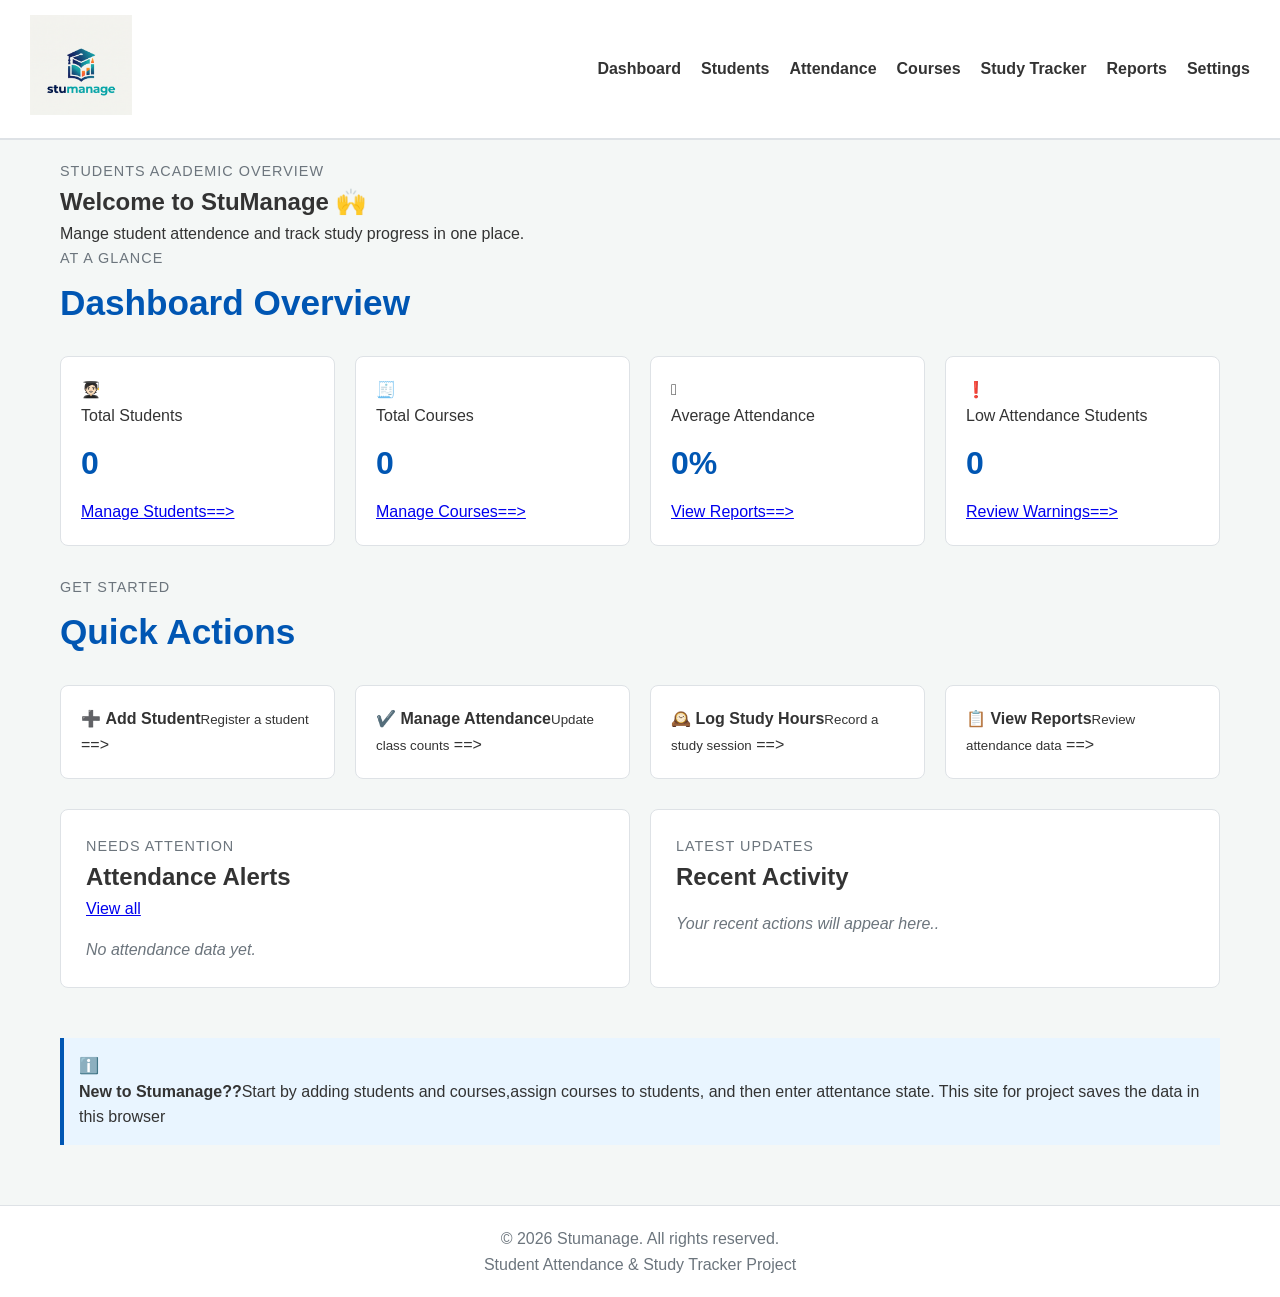
<file: index.html>
<!DOCTYPE html>
<html lang="en">

<head>
    <meta charset="UTF-8">
    <meta name="viewport" content="width=device-width, initial-scale=1.0">
    <title>StuManage | Dashboard</title>
    <link rel="stylesheet" href="css/style.css">
    <script src="js/script.js"></script>
</head>

<body data-page="dashboard">
    <header class="siteheader">

        <div class="logo">
            <a href="index.html"><img src="img/logo.png" alt="Stumanage" height="100"></a>
        </div>

        <nav>
            <ul>
                <li><a href="index.html">Dashboard</a></li>
                <li><a href="students.html">Students</a></li>
                <li><a href="attendance.html">Attendance</a></li>
                <li><a href="courses.html">Courses</a></li>
                <li><a href="study-tracker.html">Study Tracker</a></li>
                <li><a href="reports.html">Reports</a></li>
                <li><a href="settings.html">Settings</a></li>
            </ul>
        </nav>
        
    </header>

    <main class="container">

        <section class="welcome">
            <div>
                <p class="light">STUDENTS ACADEMIC OVERVIEW</p>
                <h1>Welcome to StuManage 🙌</h1>
                <p>Mange student attendence and track study progress in one place.</p>
            </div>
        </section>

        <section aria-labelledby="overview">
            <div class="section_heading">
                <p class="light">AT A GLANCE</p>
                <h2 id="overview">Dashboard Overview</h2>
            </div>

            <div class="overviewgrid">
                <article class="overviewcard"><span class="overviewicon">🧑🏻‍🎓</span>
                    <p>Total Students</p>
                    <strong id="totalstudent">0</strong>
                    <a href="students.html">Manage Students==></a>
                </article>

                <article class="overviewcard"><span class="overviewicon">🧾</span>
                    <p>Total Courses</p>
                    <strong id="totalcourse">0</strong>
                    <a href="courses.html">Manage Courses==></a>
                </article>

                <article class="overviewcard"><span class="overviewicon">🫆</span>
                    <p>Average Attendance</p>
                    <strong id="avgattendance">0%</strong>
                    <a href="reports.html">View Reports==></a>
                </article>

                <article class="overviewcard"><span class="overviewicon">❗</span>
                    <p>Low Attendance Students</p>
                    <strong id="lowattendance">0</strong>
                    <a href="reports.html#low_attendence">Review Warnings==></a>
                </article>
            </div>
        </section>

        <section aria-labelledby="quick_action">
            <div class="section_heading">
                <p class="light">GET STARTED</p>
                <h2>Quick Actions</h2>
            </div>

            <div class="quickgrid">
                <a class="action_card" href="students.html#student-form">
                    <span class="actionicon">➕</span>
                    <span><strong>Add Student</strong><small>Register a student</small></span>
                    <span class="action-arrow">==></span>
                </a>

                <a class="action_card" href="attendance.html">
                    <span class="actionicon">✔️</span>
                    <span><strong>Manage Attendance</strong><small>Update class counts</small></span>
                    <span class="action-arrow">==></span>
                </a>

                <a class="action_card" href="study-tracker.html">
                    <span class="actionicon">🕰️</span>
                    <span><strong>Log Study Hours</strong><small>Record a study session</small></span>
                    <span class="action-arrow">==></span>
                </a>

                <a class="action_card" href="reports.html">
                    <span class="actionicon">📋</span>
                    <span><strong>View Reports</strong><small>Review attendance data</small></span>
                    <span class="action-arrow">==></span>
                </a>
            </div>
        </section>

        <div class="twocolumn panelsection">
            <section class="panel" aria-labelledby="alerts">
                <div class="panelrow">
                    <div>
                        <p class="light">NEEDS ATTENTION</p>
                        <h2 class="alertheading">Attendance Alerts</h2>
                    </div><a href="reports.html#low_attendance">View all</a>
                </div>
                <div id="dashboardAlerts" class="empty-state">No one below the required attendance status.Add students
                    to see the students if any below required attendence status.</div>
            </section>

            <section class="panel" aria-labelledby="recentinputs">
                <div class="panelrow">
                    <p class="light">LATEST UPDATES</p>
                    <h2 class="activityheading">Recent Activity</h2>
                </div>
                <div id="dashboardActivity" class="empty-state">Your recent actions will appear here..</div>
            </section>
        </div>

        <section class="note">
            <span class="notesymbol">ℹ️</span>
            <p><strong>New to Stumanage??</strong>Start by adding students and courses,assign courses to students, and
                then enter attentance state. This site for project saves the data in this browser</p>
        </section>
    </main>

    <footer>
        <p>&copy; 2026 Stumanage. All rights reserved.</p>
        <p>Student Attendance & Study Tracker Project</p>

    </footer>

</body>

</html>
</file>
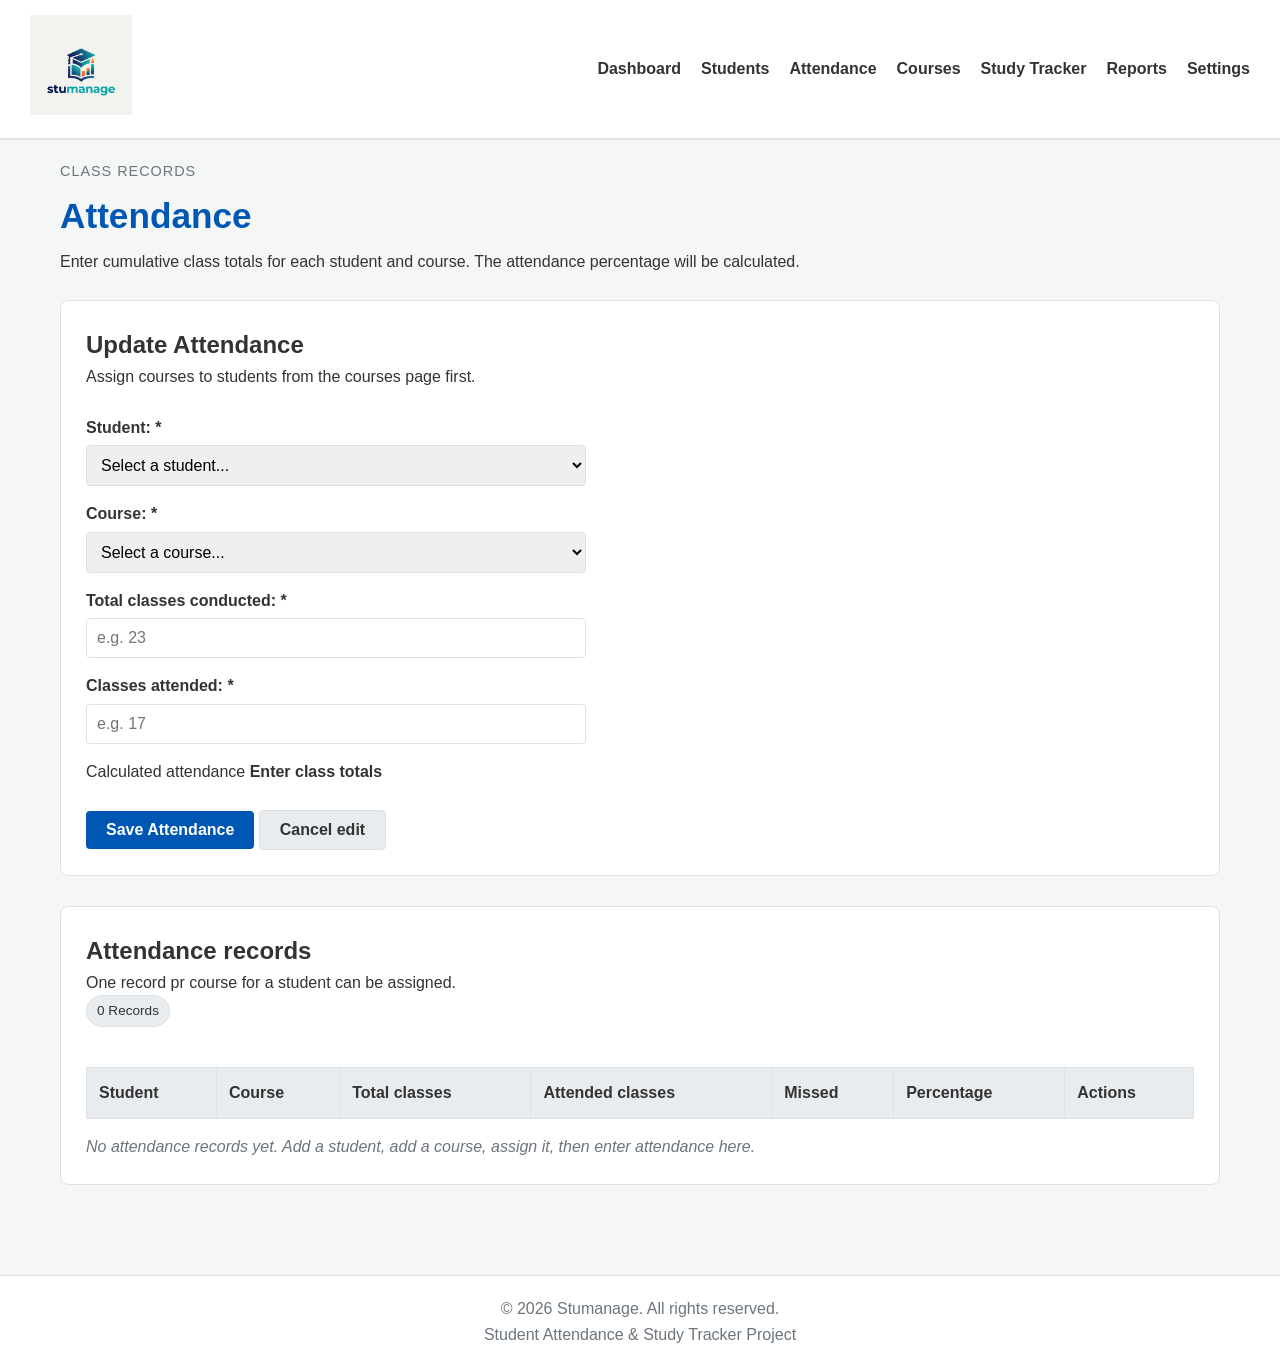
<file: attendance.html>
<!DOCTYPE html>
<html lang="en">

<head>
    <meta charset="UTF-8">
    <meta name="viewport" content="width=device-width, initial-scale=1.0">
    <title>StuManage | Attendance</title>

    <link rel="stylesheet" href="css/style.css">
    <script src="js/script.js" defer></script>

</head>

<body data-page="attendence">

    <header class="siteheader">
        <div class="logo">
            <a href="index.html"><img src="img/logo.png" alt="Stumanage" height="100"></a>
        </div>

        <nav>
            <ul>
                <li><a href="index.html">Dashboard</a></li>
                <li><a href="students.html">Students</a></li>
                <li><a href="attendance.html">Attendance</a></li>
                <li><a href="courses.html">Courses</a></li>
                <li><a href="study-tracker.html">Study Tracker</a></li>
                <li><a href="reports.html">Reports</a></li>
                <li><a href="settings.html">Settings</a></li>
            </ul>
        </nav>
    </header>

    <main class="container">
        <section class="page_heading">
            <p class="light">CLASS RECORDS</p>
            <h1>Attendance</h1>
            <p>Enter cumulative class totals for each student and course. The attendance percentage will be calculated.
            </p>
        </section>

        <section class="form">
            <div class="form_title">
                <h2 id="attendanceformheading">Update Attendance</h2>
                <p>Assign courses to students from the courses page first.</p>
            </div>

            <form id="attendanceform" class="form_grid">
                <label>Student: *
                    <select id="attendanceStudent" required></select>
                </label>

                <label>Course: *
                    <select id="attendanceCourse" required></select>
                </label>

                <label>Total classes conducted: *
                    <input id="totalClasses" type="number" min="1" step="1" required placeholder="e.g. 23">
                </label>

                <label>Classes attended: *
                    <input id="attendedClasses" type="number" min="0" step="1" required placeholder="e.g. 17">
                </label>

                <div class="full-width preview-row"><span>Calculated attendance</span><strong
                        id="attendancePreview"> Enter class
                        totals</strong></div>

                <div class="form_actions full_width">
                    <button class="button primary" type="submit" id="saveAttendanceButton">Save Attendance</button>
                    <button class="button secondary" type="button" id="cancelAttendanceEdit" hidden>Cancel edit</button>
                </div>
            </form>
        </section>

        <section class="panel_section">
            <div class="form_title">
                <div>
                    <h2>Attendance records</h2>
                    <p>One record pr course for a student can be assigned.</p>
                </div>
                <span class="count_pill" id="attendancecount">0 Records</span>
            </div>

            <div class="table_wrap">
                <table>
                    <thead>
                        <tr>
                            <th>Student</th>
                            <th>Course</th>
                            <th>Total classes</th>
                            <th>Attended classes</th>
                            <th>Missed</th>
                            <th>Percentage</th>
                            <th>Actions</th>
                        </tr>
                    </thead>
                    <tbody id="attendanceRows"></tbody>
                </table>
            </div>
            <p id="attendanceempty" class="empty-state">No attendance records yet. Add a student, add a course, assign
                it, then enter attendance here.</p>
        </section>
    </main>

    <footer>
        <p>&copy; 2026 Stumanage. All rights reserved.</p>
        <p>Student Attendance & Study Tracker Project</p>
    </footer>
</body>

</html>
</file>
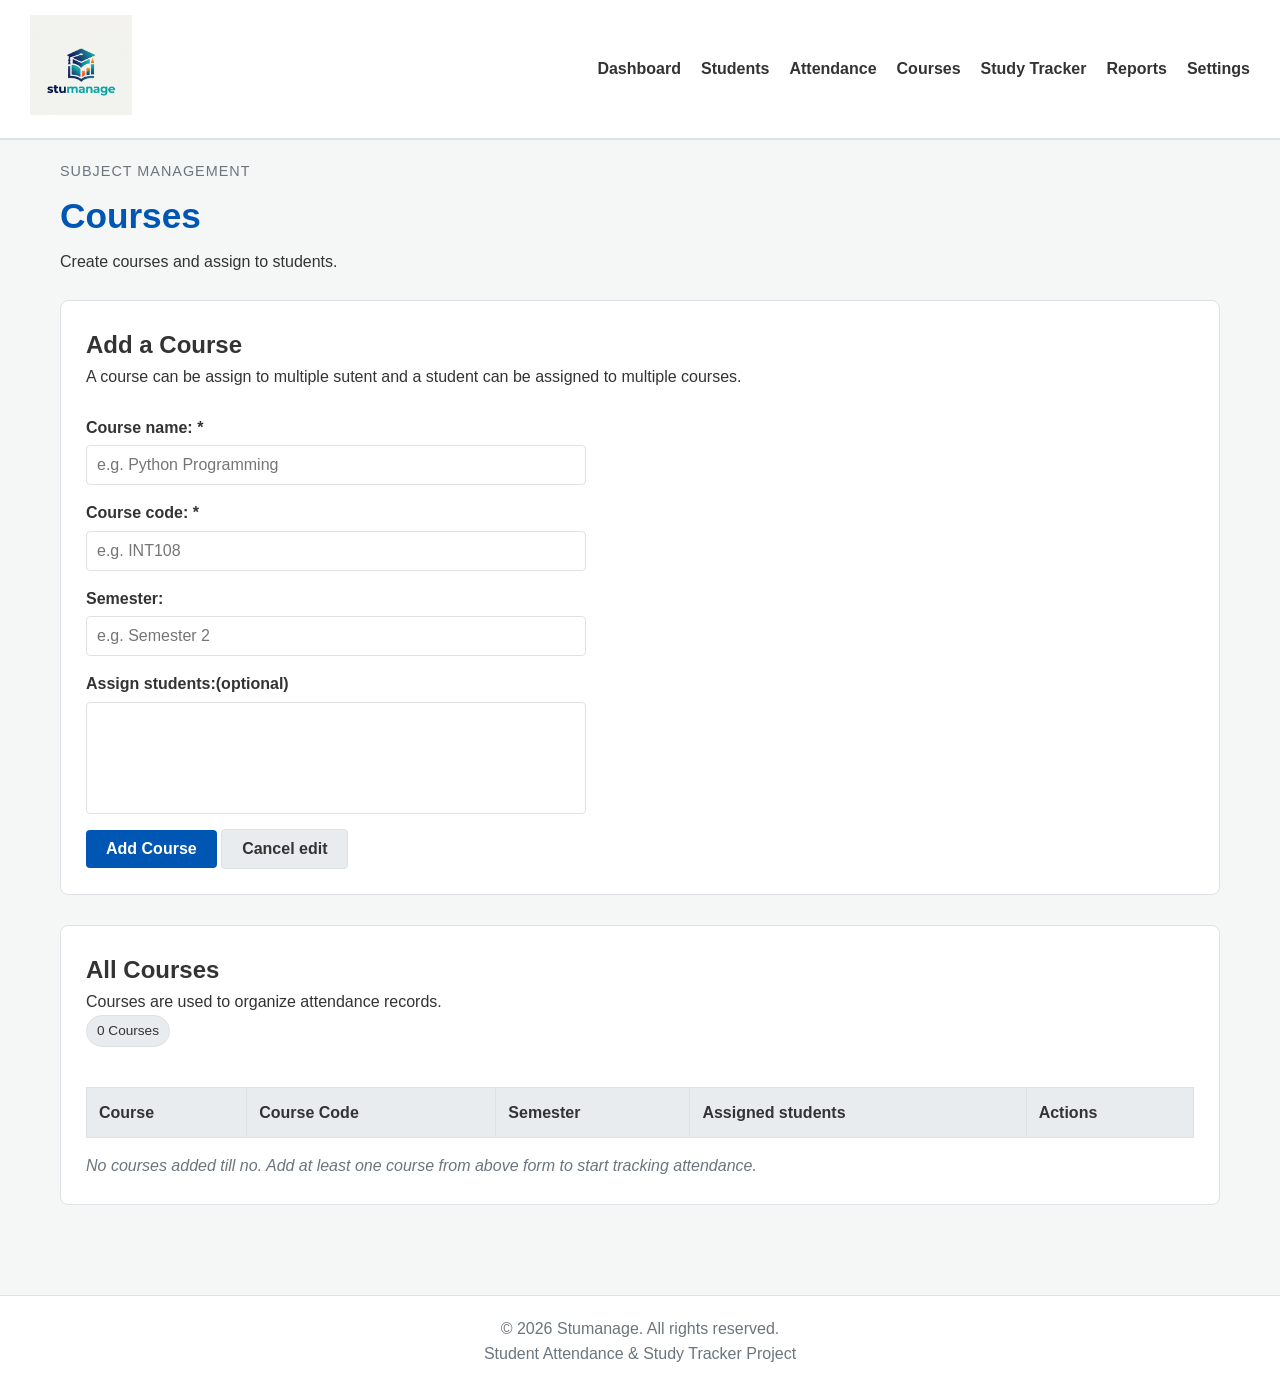
<file: courses.html>
<!DOCTYPE html>
<html lang="en">

<head>
    <meta charset="UTF-8">
    <meta name="viewport" content="width=device-width, initial-scale=1.0">
    <title>StuManage | Courses</title>

    <link rel="stylesheet" href="css/style.css">
    <script src="js/script.js" defer></script>

</head>

<body data-page="courses">
    <header class="siteheader">
        <div class="logo">
            <a href="index.html"><img src="img/logo.png" alt="Stumanage" height="100"></a>
        </div>

        <nav>
            <ul>
                <li><a href="index.html">Dashboard</a></li>
                <li><a href="students.html">Students</a></li>
                <li><a href="attendance.html">Attendance</a></li>
                <li><a href="courses.html">Courses</a></li>
                <li><a href="study-tracker.html">Study Tracker</a></li>
                <li><a href="reports.html">Reports</a></li>
                <li><a href="settings.html">Settings</a></li>
            </ul>
        </nav>
    </header>

    <main class="container">
        <section class="page_heading">
            <p class="light">SUBJECT MANAGEMENT</p>
            <h1>Courses</h1>
            <p>Create courses and assign to students.</p>
        </section>

        <section class="form">
            <div class="form_title">
                <h2 id="courseformheading">Add a Course</h2>
                <p>A course can be assign to multiple sutent and a student can be assigned to multiple courses.</p>
            </div>

            <form id="courseform" class="form_grid">
                <input type="hidden" id="courseId">
                <label>Course name: *
                    <input id="courseName" type="text" maxlength="80" required placeholder="e.g. Python Programming">
                </label>

                <label>Course code: *
                    <input id="courseCode" type="text" maxlength="30" required placeholder="e.g. INT108">
                </label>

                <label>Semester:
                    <input id="courseSemester" type="text" maxlength="30" placeholder="e.g. Semester 2">
                </label>

                <label class="full-width">Assign students:(optional)
                    <select id="courseStudents" multiple size="5" aria-describedby="courseStudentHelp">
                    </select>
                </label>
                <div class="form-actions full-width">
                    <button class="button primary" type="submit" id="saveCourseButton">Add
                        Course</button>
                    <button class="button secondary" type="button" id="cancelCourseEdit" hidden>Cancel
                        edit</button>
                </div>
            </form>
        </section>

        <section class="panel_section">
            <div class="form_title">
                <div>
                    <h2>All Courses</h2>
                    <p>Courses are used to organize attendance records.</p>
                </div>
                <span class="count_pill" id="coursecount">0 courses</span>
            </div>

            <div class="table_wrap">
                <table>
                    <thead>
                        <tr>
                            <th>Course</th>
                            <th> Course Code</th>
                            <th>Semester</th>
                            <th>Assigned students</th>
                            <th>Actions</th>
                        </tr>
                    </thead>
                    <tbody id="courseRows"></tbody>
                </table>
            </div>

            <p id="courseempty" class="empty-state">No courses added till no. Add at least one course from above form to start tracking attendance.</p>
        </section>
    </main>

    <footer>
         <p>&copy; 2026 Stumanage. All rights reserved.</p>
         <p>Student Attendance & Study Tracker Project</p>
    </footer>
</body>

</html>
</file>
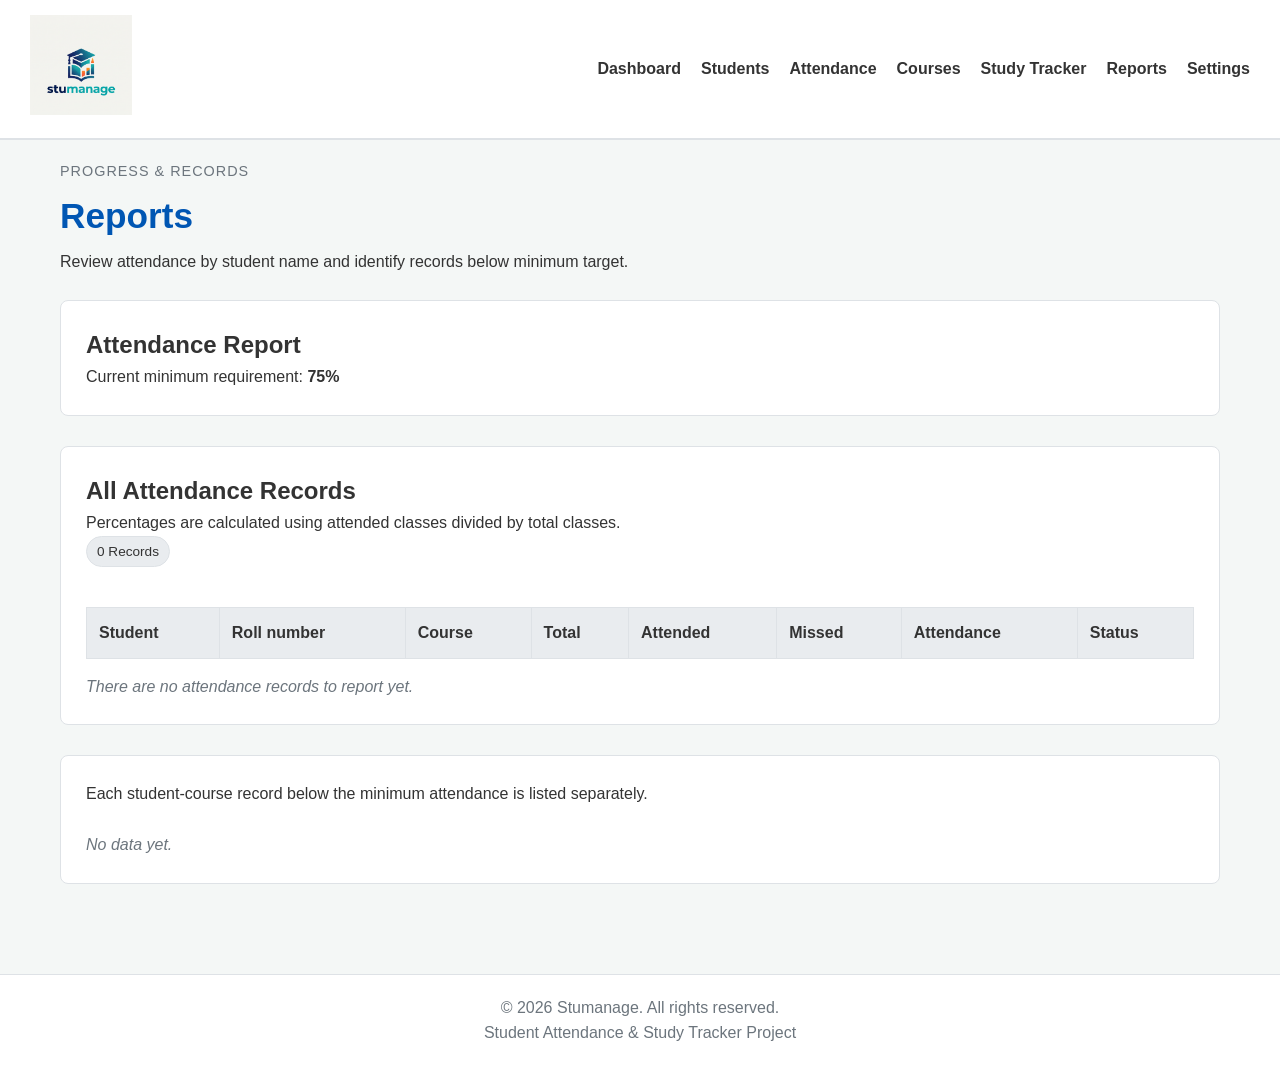
<file: reports.html>
<!DOCTYPE html>
<html lang="en">

<head>
    <meta charset="UTF-8">
    <meta name="viewport" content="width=device-width, initial-scale=1.0">
    <title>StuManage | Reports</title>

    <link rel="stylesheet" href="css/style.css">
    <script src="js/script.js" defer></script>

</head>

<body data-page="reports">
    <header class="siteheader">
        <div class="logo">
            <a href="index.html"><img src="img/logo.png" alt="Stumanage" height="100"></a>
        </div>

        <nav>
            <ul>
                <li><a href="index.html">Dashboard</a></li>
                <li><a href="students.html">Students</a></li>
                <li><a href="attendance.html">Attendance</a></li>
                <li><a href="courses.html">Courses</a></li>
                <li><a href="study-tracker.html">Study Tracker</a></li>
                <li><a href="reports.html">Reports</a></li>
                <li><a href="settings.html">Settings</a></li>
            </ul>
        </nav>
    </header>

    <main class="container">
        <section class="page_heading">
            <p class="light">PROGRESS & RECORDS</p>
            <h1>Reports</h1>
            <p>Review attendance by student name and identify records below minimum target.</p>
        </section>

        <section class="panel_report">
            <div>
                <h2>Attendance Report</h2>
                <p>Current minimum requirement:
                    <strong id="reportTarget">75%</strong>
                </p>
            </div>
        </section>

        <section class="panel_section">
            <div class="form_title">
                <div>
                    <h2>All Attendance Records</h2>
                    <p>Percentages are calculated using attended classes divided by total classes.</p>
                </div>
                <span class="count_pill" id="reportrecordcount">0 Records</span>
            </div>

            <div class="table_wrap">
                <table>
                    <thead>
                        <tr>
                            <th>Student</th>
                            <th>Roll number</th>
                            <th>Course</th>
                            <th>Total</th>
                            <th>Attended</th>
                            <th>Missed</th>
                            <th>Attendance</th>
                            <th>Status</th>
                        </tr>
                    </thead>
                    <tbody id="reportRows"></tbody>
                </table>
            </div>
            <p id="reportempty" class="empty-state">There are no attendance records to report yet.</p>
        </section>

        <section class="panel_section" id="low_attendance">
            <div class="form_title">
                <p>Each student-course record below the minimum attendance is listed separately.</p>
            </div>

            <div id="lowAttendanceReport" class="warning-list empty-state">No low-attendance warnings.</div>
        </section>
    </main>

      <footer>
         <p>&copy; 2026 Stumanage. All rights reserved.</p>
         <p>Student Attendance & Study Tracker Project</p>
    </footer>
</body>

</html>
</file>
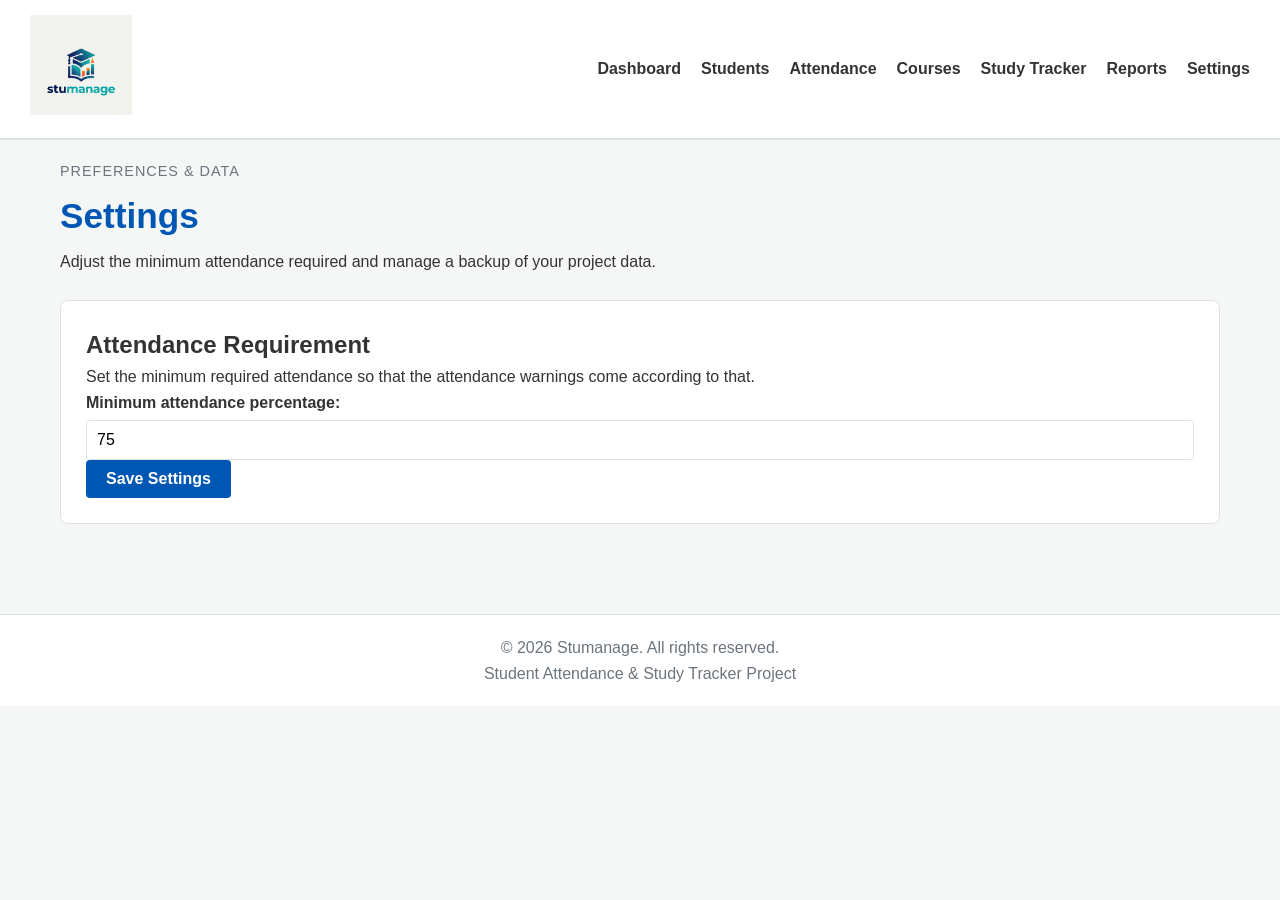
<file: settings.html>
<!DOCTYPE html>
<html lang="en">

<head>
    <meta charset="UTF-8">
    <meta name="viewport" content="width=device-width, initial-scale=1.0">
    <title>StuManage | Settings</title>

    <link rel="stylesheet" href="css/style.css">
    <script src="js/script.js" defer></script>

</head>

<body data-page="settings">
    <header class="siteheader">
        <div class="logo">
            <a href="index.html"><img src="img/logo.png" alt="Stumanage" height="100"></a>
        </div>

        <nav>
            <ul>
                <li><a href="index.html">Dashboard</a></li>
                <li><a href="students.html">Students</a></li>
                <li><a href="attendance.html">Attendance</a></li>
                <li><a href="courses.html">Courses</a></li>
                <li><a href="study-tracker.html">Study Tracker</a></li>
                <li><a href="reports.html">Reports</a></li>
                <li><a href="settings.html">Settings</a></li>
            </ul>
        </nav>
    </header>

    <main class="container">
        <section class="page_heading">
            <p class="eyebrow">PREFERENCES & DATA</p>
            <h1>Settings</h1>
            <p>Adjust the minimum attendance required and manage a backup of your project data.</p>
        </section>

        <section class="form">
            <h2>Attendance Requirement</h2>
            <p>Set the minimum required attendance so that the attendance warnings come according to that.</p>

            <form id="settingsForm" class="settings-form">
                <label>Minimum attendance percentage:
                    <input id="minimumAttendance" type="number" min="1" max="100" step="1" required>
                </label>
                <button class="button primary" type="submit">Save Settings</button>
            </form>
        </section>
    </main>

     <footer>
         <p>&copy; 2026 Stumanage. All rights reserved.</p>
         <p>Student Attendance & Study Tracker Project</p>
    </footer>
</body>

</html>
</file>
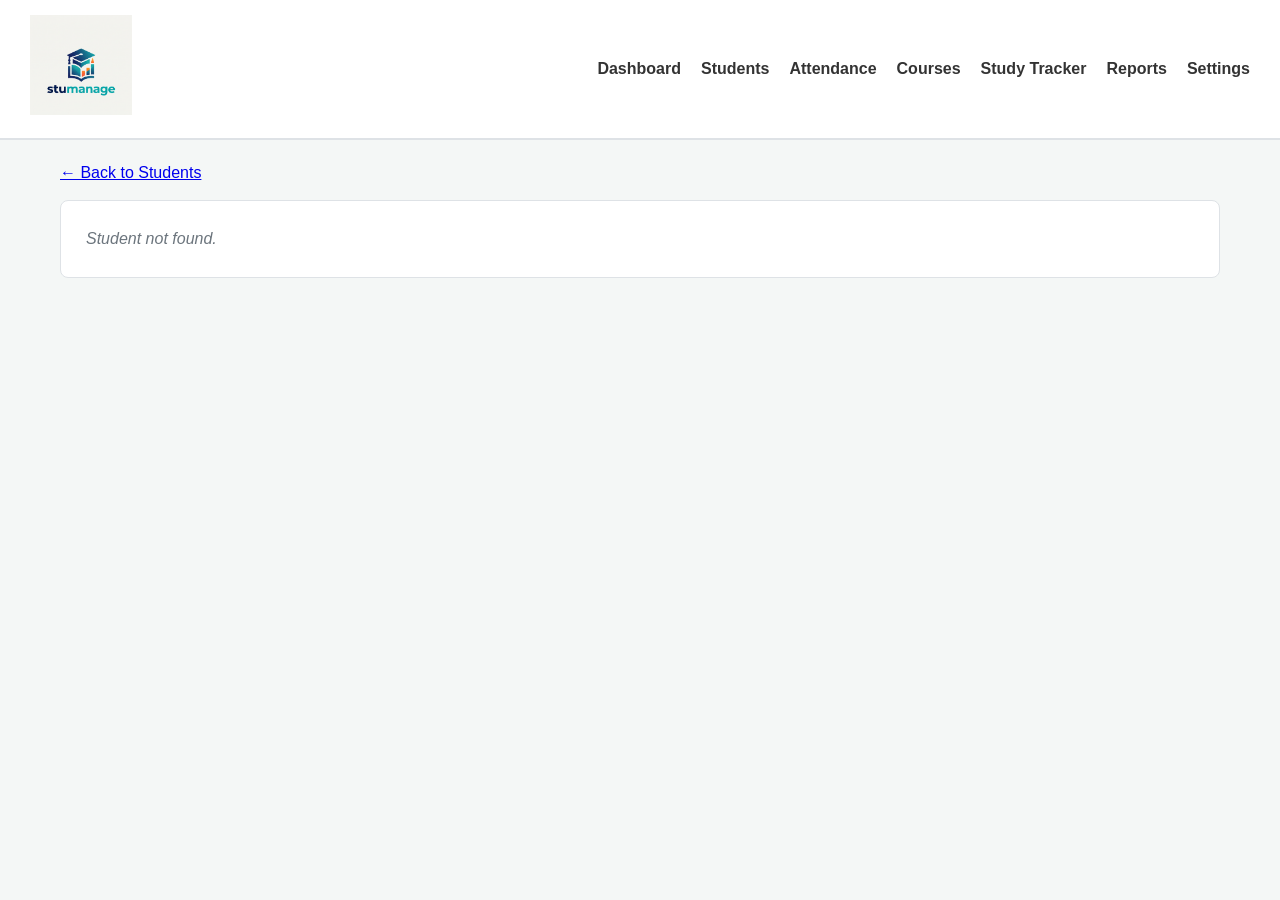
<file: student-details.html>
<!DOCTYPE html>
<html lang="en">

<head>
    <meta charset="UTF-8">
    <meta name="viewport" content="width=device-width, initial-scale=1.0">
    <title>StuManage | Student Details</title>

    <link rel="stylesheet" href="css/style.css">
    <script src="js/script.js" defer></script>

</head>

<body data-page="student-details">
    <header class="siteheader">
        <div class="logo">
            <a href="index.html"><img src="img/logo.png" alt="Stumanage" height="100"></a>
        </div>

        <nav>
            <ul>
                <li><a href="index.html">Dashboard</a></li>
                <li><a href="students.html">Students</a></li>
                <li><a href="attendance.html">Attendance</a></li>
                <li><a href="courses.html">Courses</a></li>
                <li><a href="study-tracker.html">Study Tracker</a></li>
                <li><a href="reports.html">Reports</a></li>
                <li><a href="settings.html">Settings</a></li>
            </ul>
        </nav>
    </header>

    <main class="container">
        <p class="back_link"><a class="text_link" href="students.html"> ← Back to Students</a></p>

        <section id="studentNotFound" class="panel empty-state" hidden></section>
        <div id="studentProfile">
            <section class="page_heading">
                <p class="light">INDIVIDUAL STUDENT PROFILE</p>
                <h1 id="detailStudentName">Student details</h1>
                <p id="detailStudentRoll"></p>
            </section>

            <section class="panel student-profile-panel">
                <div class="student-profile-info">
                    <div>
                        <span class="detail-label">Email</span><strong id="detailStudentEmail">—</strong>
                    </div>
                    <div>
                        <span class="detail-label">Department</span><strong id="detailStudentDepartment">—</strong>
                    </div>
                    <div>
                        <span class="detail-label">Semester</span><strong id="detailStudentSemester">—</strong>
                    </div>
                </div>
                
                <div class="form-actions profile-actions">
                    <a class="button primary" href="attendance.html" id="detailManageAttendance">Manage Attendance</a>
                    <a class="button secondary" href="students.html" id="detailEditStudent">Edit Student</a>
                </div>
            </section>

            <section class="stat-grid student-detail-stats panel-section">
                <article class="stat-card">
                    <div class="stat-icon blue">▤</div>
                    <p>Assigned courses</p><strong id="detailCourseCount">0</strong><small>Courses assigned to this
                        student</small>
                </article>
                <article class="stat-card">
                    <div class="stat-icon teal">%</div>
                    <p>Overall attendance</p><strong id="detailOverallAttendance">—</strong><small>Weighted across
                        recorded
                        classes</small>
                </article>
                <article class="stat-card">
                    <div class="stat-icon amber">!</div>
                    <p>Below target</p><strong id="detailLowAttendance">0</strong><small>Target: <span
                            id="detailAttendanceTarget">75%</span></small>
                </article>
            </section>

            <section class="panel panel-section">
                <div class="panel-title-row">
                    <div>
                        <h2>Course-wise Attendance</h2>
                        <p class="muted">Attendance is shown separately for every course assigned to this student.</p>
                    </div>
                </div>
                <div class="table-wrap">
                    <table>
                        <thead>
                            <tr>
                                <th>Course</th>
                                <th>Code</th>
                                <th>Total classes</th>
                                <th>Attended</th>
                                <th>Missed</th>
                                <th>Attendance / status</th>
                                <th>Action</th>
                            </tr>
                        </thead>
                        <tbody id="detailCourseRows"></tbody>
                    </table>
                </div>
                <p id="detailCourseEmpty" class="empty-state">No courses assigned to this student.</p>
            </section>
        </div>
    </main>

</body>

</html>
</file>
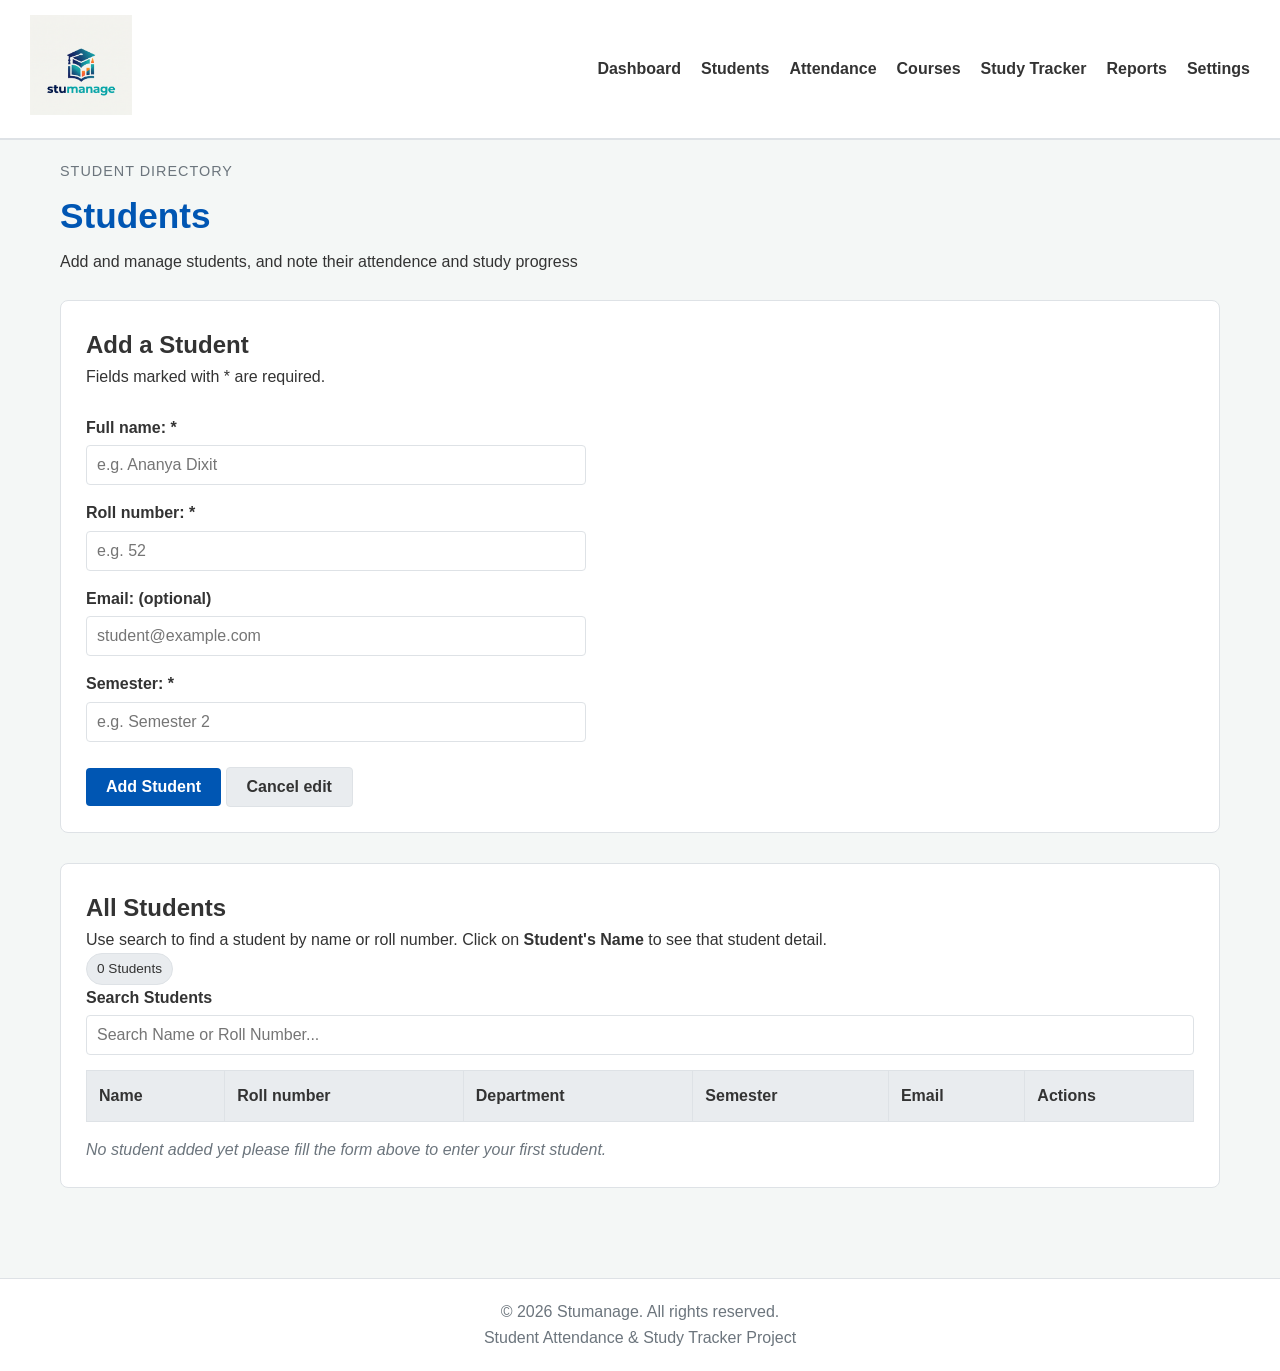
<file: students.html>
<!DOCTYPE html>
<html lang="en">

<head>
    <meta charset="UTF-8">
    <meta name="viewport" content="width=device-width, initial-scale=1.0">
    <title>StuManage | Students</title>

    <link rel="stylesheet" href="css/style.css">
    <script src="js/script.js?v=student-details-fix" defer></script>

</head>

<body data-page="students">

    <header class="siteheader">

        <div class="logo">
            <a href="index.html"><img src="img/logo.png" alt="Stumanage" height="100"></a>
        </div>

        <nav>
            <ul>
                <li><a href="index.html">Dashboard</a></li>
                <li><a href="students.html">Students</a></li>
                <li><a href="attendance.html">Attendance</a></li>
                <li><a href="courses.html">Courses</a></li>
                <li><a href="study-tracker.html">Study Tracker</a></li>
                <li><a href="reports.html">Reports</a></li>
                <li><a href="settings.html">Settings</a></li>
            </ul>
        </nav>
    </header>

    <main class="container">

        <section class="page_heading">
            <p class="light">STUDENT DIRECTORY</p>
            <h1>Students</h1>
            <p>Add and manage students, and note their attendence and study progress</p>
        </section>

        <section class="form" id="student_form">
            <div class="form_title">
                <h2 id="studentformheading">Add a Student</h2>
                <p>Fields marked with * are required.</p>
            </div>

            <form id="studentForm" class="form_grid">

                <input type="hidden" id="studentId">

                <label>Full name: *
                    <input id="studentName" name="studentName" type="text" maxlength="80" required
                        placeholder="e.g. Ananya Dixit">
                </label>

                <label>Roll number: *
                    <input id="studentRoll" name="studentRoll" type="text" maxlength="30" required
                        placeholder="e.g. 52">
                </label>

                <label>Email: (optional)
                    <input id="studentEmail" name="studentEmail" type="email" maxlength="100"
                        placeholder="student@example.com">
                </label>

                <label>Semester: *
                    <input id="studentSemester" name="studentSemester" type="text" maxlength="30" required
                        placeholder="e.g. Semester 2">
                </label>

                <div class="form_actions full_width">
                    <button class="button primary" type="submit" id="saveStudentButton">Add
                        Student</button>
                    <button class="button secondary" type="button" id="cancelStudentEdit" hidden>Cancel
                        edit</button>
                </div>
            </form>
        </section>

        <section class="panel_section">
            <div form_title>
                <div>
                    <h2>All Students</h2>
                    <p>Use search to find a student by name or roll number. Click on <strong>Student's Name</strong> to see that student detail.</p>
                </div>
                <span class="count_pill" id="studentcount">0 Students</span>
            </div>

            <label class="search_label">Search Students
                <input type="search" id="studentsearch" placeholder="Search Name or Roll Number...">
            </label>

            <div class="table_wrap">
                <table>
                    <thead>
                        <tr>
                            <th>Name</th>
                            <th>Roll number</th>
                            <th>Department</th>
                            <th>Semester</th>
                            <th>Email</th>
                            <th>Actions</th>
                        </tr>
                    </thead>
                    <tbody id="studentRows"></tbody>
                </table>
            </div>

            <p id="studentempty" class="empty-state">No student added yet please fill the form above to enter your first student.</p>
        </section>
    </main>

    <footer>  
        <p>&copy; 2026 Stumanage. All rights reserved.</p>
        <p>Student Attendance & Study Tracker Project</p>
    </footer>
</body>

</html>
</file>
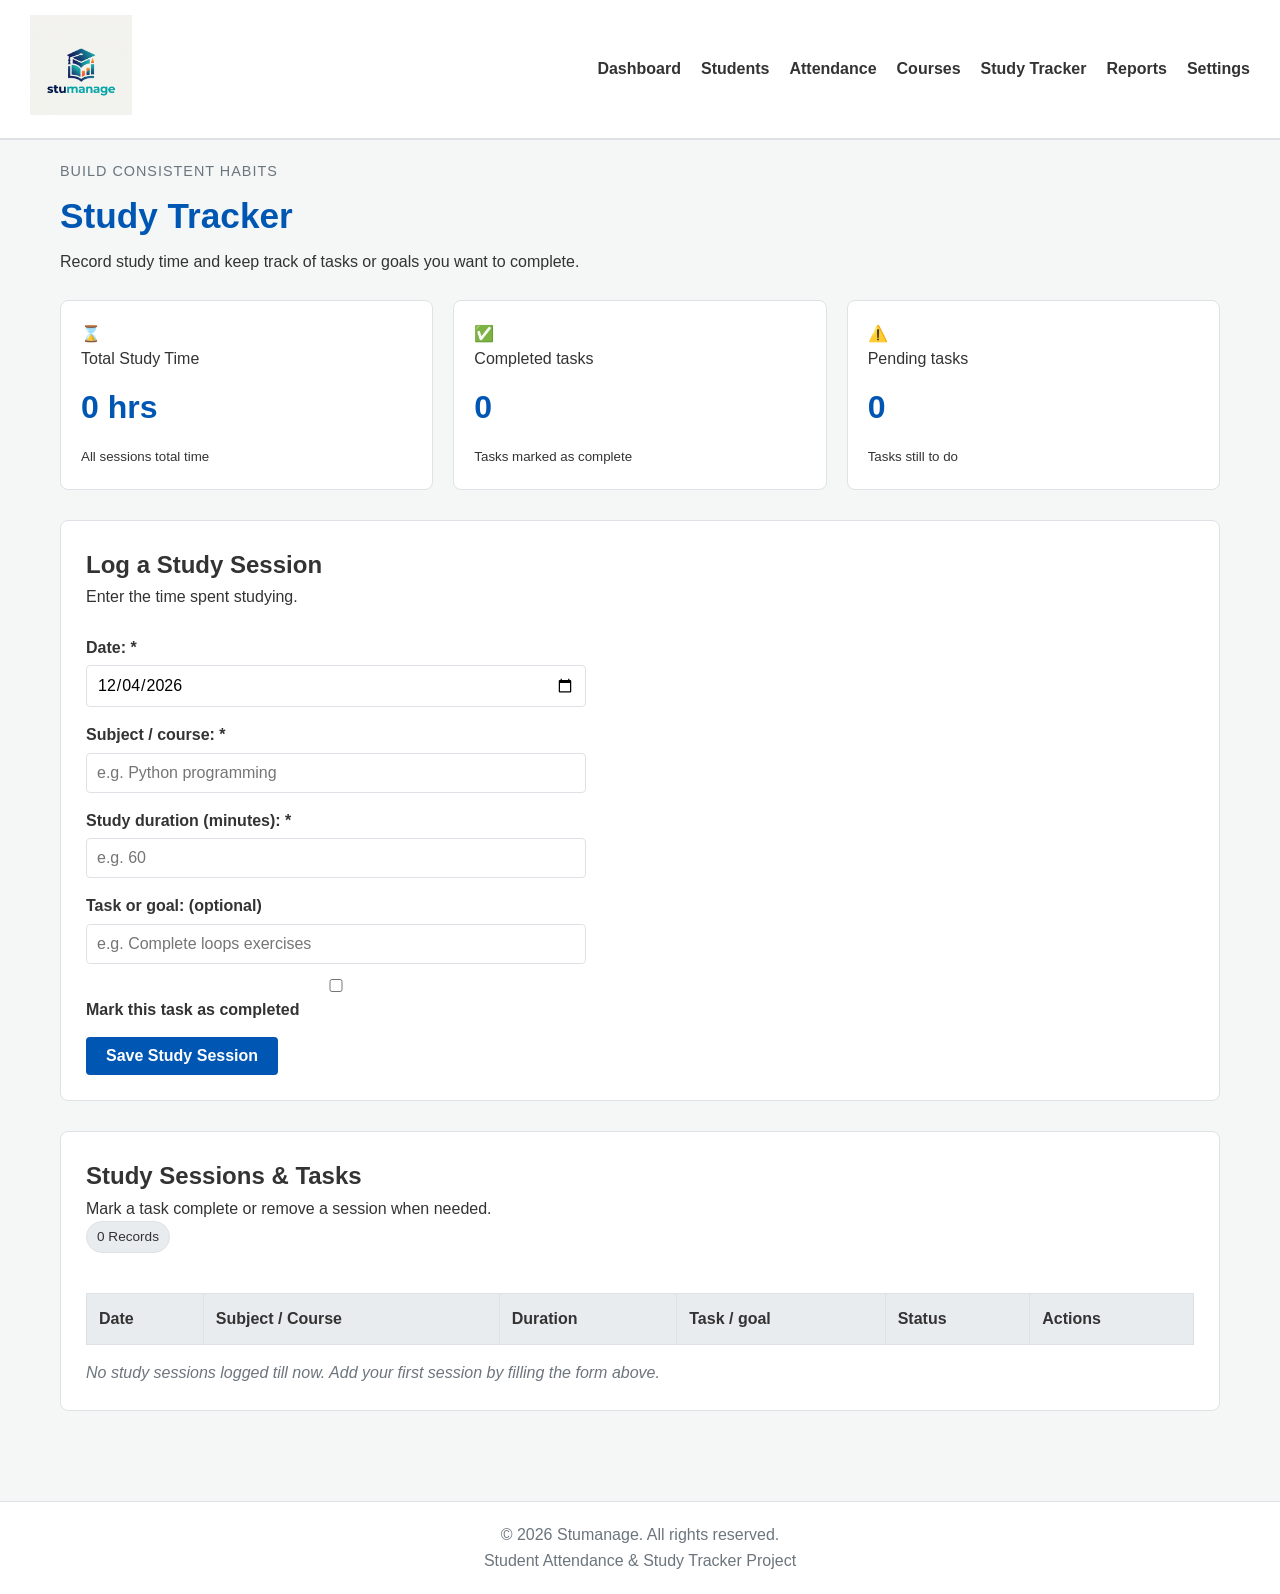
<file: study-tracker.html>
<!DOCTYPE html>
<html lang="en">

<head>
    <meta charset="UTF-8">
    <meta name="viewport" content="width=device-width, initial-scale=1.0">
    <title>StuManage | Study Tracker</title>

    <link rel="stylesheet" href="css/style.css">
    <script src="js/script.js" defer></script>

</head>

<body data-page="study-tracker">
    <header class="siteheader">
        <div class="logo">
            <a href="index.html"><img src="img/logo.png" alt="Stumanage" height="100"></a>
        </div>

        <nav>
            <ul>
                <li><a href="index.html">Dashboard</a></li>
                <li><a href="students.html">Students</a></li>
                <li><a href="attendance.html">Attendance</a></li>
                <li><a href="courses.html">Courses</a></li>
                <li><a href="study-tracker.html">Study Tracker</a></li>
                <li><a href="reports.html">Reports</a></li>
                <li><a href="settings.html">Settings</a></li>
            </ul>
        </nav>
    </header>

    <main class="container">
        <section class="page_heading">
            <p class="light">BUILD CONSISTENT HABITS</p>
            <h1>Study Tracker</h1>
            <p>Record study time and keep track of tasks or goals you want to complete.</p>
        </section>

        <section class="tackerboxes">
            <article class="trackercard">
                <span class="trackericon">⌛</span>
                <p>Total Study Time</p>
                <strong id="totalstudyhours">0 hrs</strong><small>All sessions total time</small>
            </article>

            <article class="trackercard">
                <span class="trackericon">✅</span>
                <p>Completed tasks</p><strong id="completedtasks">0</strong><small>Tasks marked as complete</small>
            </article>

            <article class="trackercard">
                <span class="trackericon">⚠️</span>
                <p>Pending tasks</p><strong id="pendingtasks">0</strong><small>Tasks still to do</small>
            </article>
        </section>

        <section class="form">
            <div class="form_title">
                <div>
                    <h2>Log a Study Session</h2>
                    <p>Enter the time spent studying.</p>
                </div>
            </div>

            <form id="studyform" class="form_grid">
                <label>Date: *
                    <input type="date" id="studyDate" required>
                </label>

                <label>Subject / course: *
                    <input type="text" id="studySubject" required maxlength="80" placeholder="e.g. Python programming">
                </label>
                <label>Study duration (minutes): *
                    <input type="number" id="studyMinutes" required min="1" max="1440" step="1" placeholder="e.g. 60">
                </label>

                <label>Task or goal: (optional)
                    <input type="text" id="studyTask" maxlength="160" placeholder="e.g. Complete loops exercises">
                </label>

                <label class="checkbox-label full-width">
                    <input type="checkbox" id="studyTaskComplete"> Mark this task
                    as completed
                </label>

                <div class="form-actions full-width">
                    <button class="button primary" type="submit">Save Study Session
                    </button>
                </div>
            </form>
        </section>

        <section class="panel_section">
            <div class="form_title">
                <div>
                    <h2>Study Sessions &amp; Tasks</h2>
                    <p>Mark a task complete or remove a session when needed.</p>
                </div>
                <span class="count_pill" id="studyrecordcount">0 Records</span>
            </div>

            <div class="table_wrap">
                <table>
                    <thead>
                        <tr>
                            <th>Date</th>
                            <th>Subject / Course</th>
                            <th>Duration</th>
                            <th>Task / goal</th>
                            <th>Status</th>
                            <th>Actions</th>
                        </tr>
                    </thead>
                    <tbody id="studyRows"></tbody>
                </table>
            </div>

            <p id="studyempty" class="empty-state">No study sessions logged till now. Add your first session by filling the form above.</p>
        </section>
    </main>

    <footer>
         <p>&copy; 2026 Stumanage. All rights reserved.</p>
         <p>Student Attendance & Study Tracker Project</p>
    </footer>

</body>

</html>
</file>
<file: css/style.css>
/* Reset and Basic Variables */
:root {
    --primary-color: #0056b3;
    --secondary-color: #e9ecef;
    --text-color: #333333;
    --text-light: #6c757d;
    --bg-color: #f4f7f6;
    --white: #ffffff;
    --border-color: #dee2e6;
    
}

* {
    margin: 0;
    padding: 0;
    box-sizing: border-box;
    font-family: Arial, sans-serif;
}

body {
    background-color: var(--bg-color);
    color: var(--text-color);
    line-height: 1.6;
}

.container {
    max-width: 1200px;
    margin: 0 auto;
    padding: 20px;
}

/* Header & Navigation */
.siteheader {
    background-color: var(--white);
    display: flex;
    justify-content: space-between;
    align-items: center;
    padding: 15px 30px;
    border-bottom: 2px solid var(--border-color);
}

nav ul {
    list-style: none;
    display: flex;
    gap: 20px;
}

nav a {
    text-decoration: none;
    color: var(--text-color);
    font-weight: bold;
}

nav a:hover {
    color: var(--primary-color);
}

/* Headings - Explicitly Left Aligned */
.page_heading, .section_heading, .form_title {
    text-align: left;
    margin-bottom: 25px;
}

.page_heading h1, .section_heading h2 {
    color: var(--primary-color);
    margin: 5px 0;
    font-size: 2.2rem;
}

.light, .eyebrow {
    color: var(--text-light);
    font-size: 0.9rem;
    text-transform: uppercase;
    letter-spacing: 1px;
}

/* Cards & Grids (Dashboard, Trackers) */
.overviewgrid, .quickgrid, .tackerboxes, .stat-grid {
    display: flex;
    flex-wrap: wrap;
    gap: 20px;
    margin-bottom: 30px;
}

.overviewcard, .action_card, .trackercard, .stat-card {
    background-color: var(--white);
    border: 1px solid var(--border-color);
    border-radius: 8px;
    padding: 20px;
    flex: 1;
    min-width: 200px;
    text-decoration: none;
    color: var(--text-color);
}

.action_card:hover, .overviewcard:hover {
    border-color: var(--primary-color);
    box-shadow: 0 4px 8px rgba(0,0,0,0.05);
}

.overviewcard strong, .trackercard strong, .stat-card strong {
    display: block;
    font-size: 2rem;
    color: var(--primary-color);
    margin: 10px 0;
}

/* Forms & Panels */
.form, .panel_section, .panel, .panel_report {
    background-color: var(--white);
    padding: 25px;
    border-radius: 8px;
    border: 1px solid var(--border-color);
    margin-bottom: 30px;
}

.form_grid {
    display: flex;
    flex-direction: column;
    gap: 15px;
    max-width: 500px; /* Keeps form inputs looking neat */
}

label {
    font-weight: bold;
    display: flex;
    flex-direction: column;
    gap: 5px;
}

input, select {
    padding: 10px;
    border: 1px solid var(--border-color);
    border-radius: 4px;
    font-size: 1rem;
}

.full_width, .full-width {
    width: 100%;
}

/* Buttons */
.button {
    padding: 10px 20px;
    border: none;
    border-radius: 4px;
    cursor: pointer;
    font-size: 1rem;
    font-weight: bold;
    text-decoration: none;
    display: inline-block;
}

.primary {
    background-color: var(--primary-color);
    color: var(--white);
}

.secondary {
    background-color: var(--secondary-color);
    color: var(--text-color);
    border: 1px solid var(--border-color);
}

.button:hover {
    opacity: 0.9;
}

.form_actions {
    margin-top: 10px;
}

/* Tables */
.table_wrap {
    overflow-x: auto;
}

table {
    width: 100%;
    border-collapse: collapse;
    margin-top: 15px;
}

th, td {
    border: 1px solid var(--border-color);
    padding: 12px;
    text-align: left;
}

th {
    background-color: var(--secondary-color);
}

/* Utilities */
.empty-state {
    color: var(--text-light);
    font-style: italic;
    margin-top: 15px;
}

.count_pill {
    background-color: var(--secondary-color);
    padding: 4px 10px;
    border-radius: 20px;
    font-size: 0.85rem;
    border: 1px solid var(--border-color);
    display: inline-block;
}

.note {
    background-color: #e9f5ff;
    padding: 15px;
    border-left: 4px solid var(--primary-color);
    margin-top: 20px;
}

.twocolumn {
    display: flex;
    flex-wrap: wrap;
    gap: 20px;
}

.twocolumn .panel {
    flex: 1;
    min-width: 300px;
}

/* Footer */
footer {
    text-align: center;
    padding: 20px;
    margin-top: 40px;
    background-color: var(--white);
    border-top: 1px solid var(--border-color);
    color: var(--text-light);
}
</file>
